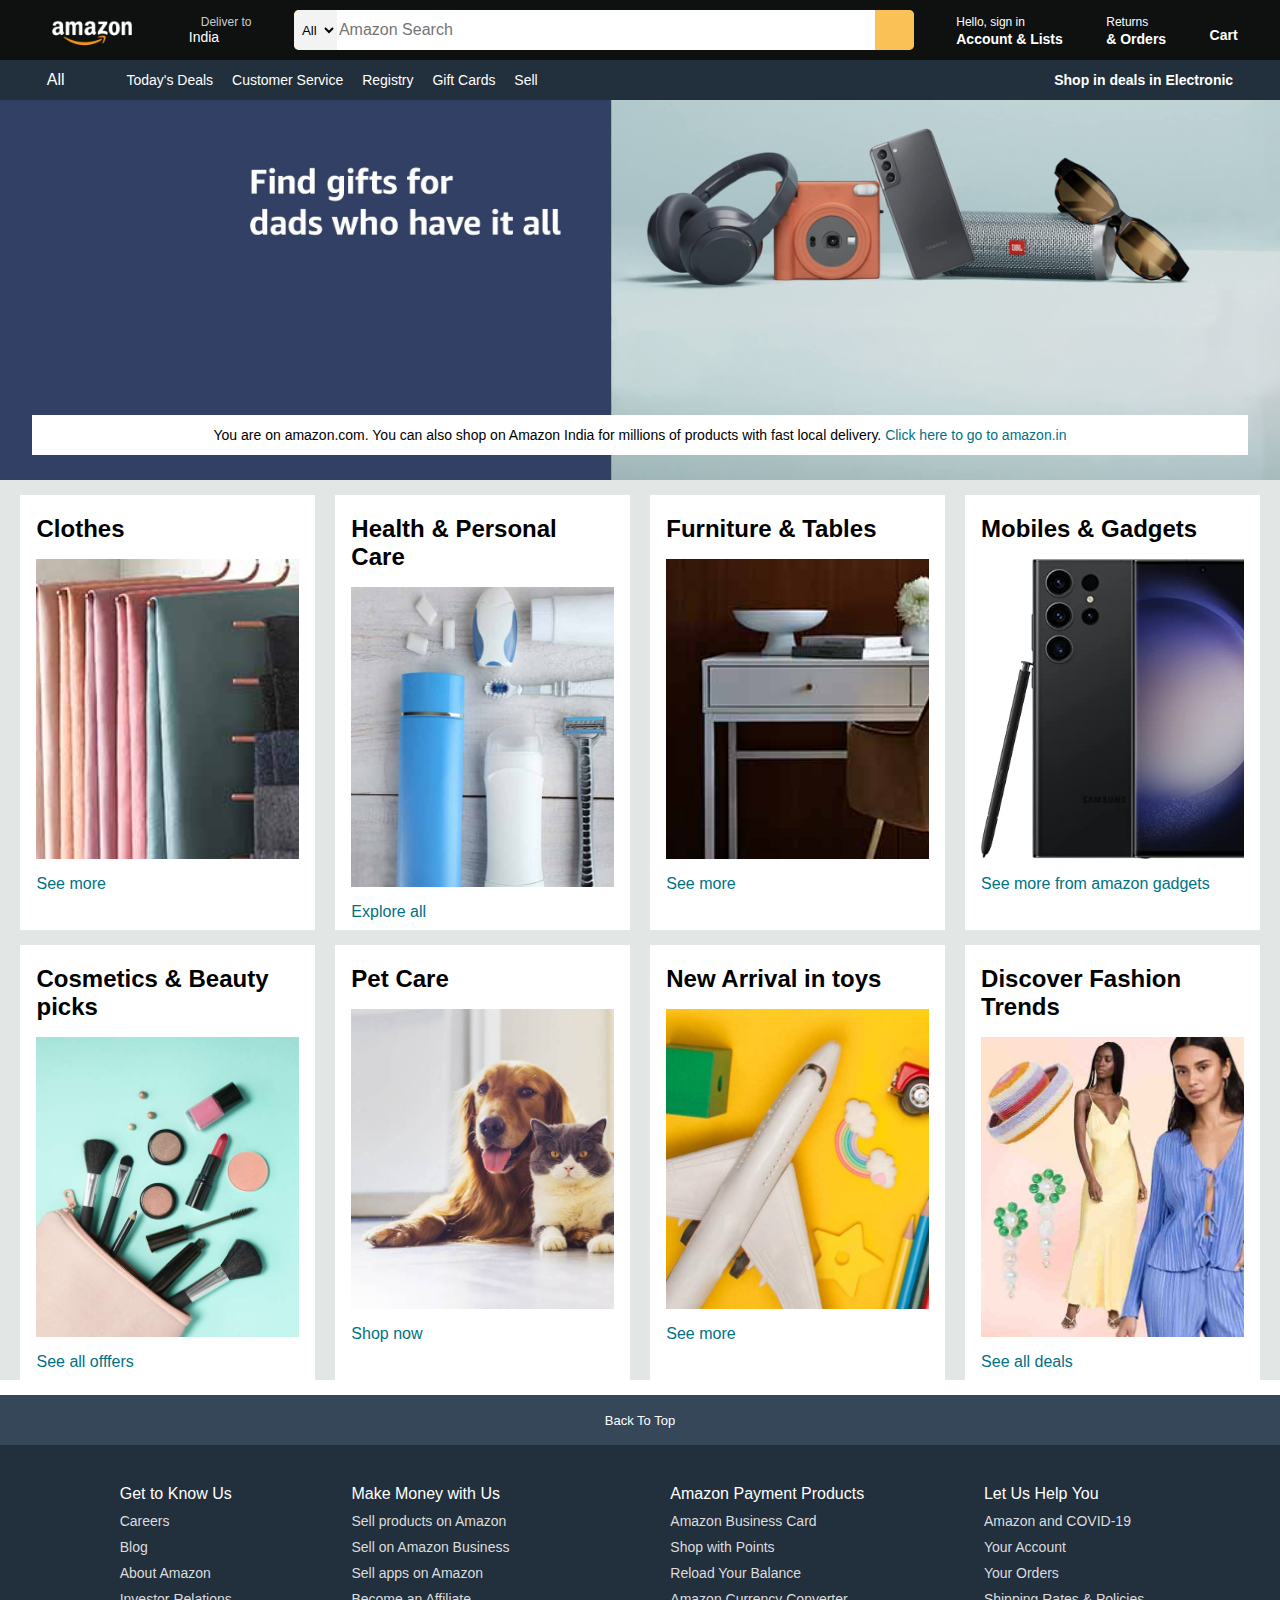
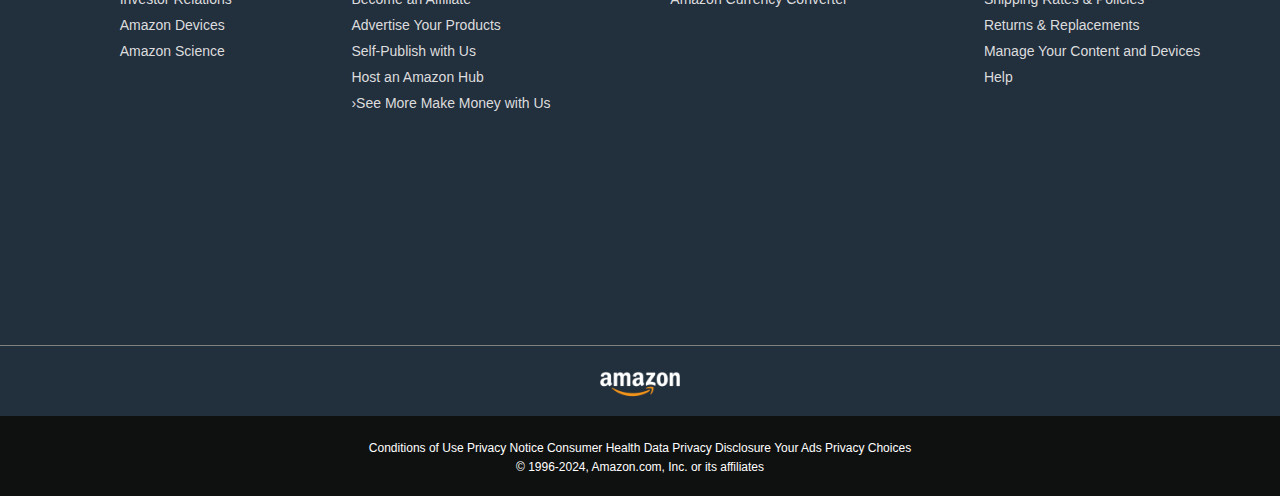
<file: index.html>
<!DOCTYPE html>
<html lang="en">
<head>
    <meta charset="UTF-8">
    <meta name="viewport" content="width=device-width, initial-scale=1.0">
    <title>Amazon</title>
    <link rel="stylesheet" href="https://cdnjs.cloudflare.com/ajax/libs/font-awesome/6.6.0/css/all.min.css" integrity="sha512-Kc323vGBEqzTmouAECnVceyQqyqdsSiqLQISBL29aUW4U/M7pSPA/gEUZQqv1cwx4OnYxTxve5UMg5GT6L4JJg==" crossorigin="anonymous" referrerpolicy="no-referrer" />
    <link rel="stylesheet" href="style.css">
</head>
<body>
    <header>
        <div class="navbar">
            <div class="nav-logo border">
                <div class="logo"></div>
            </div>

            <div class="nav-address border">
                <p class="add-first">Deliver to</p>
                <div class="add-icon">
                    <i class="fa-solid fa-location-dot"></i>
                    <p class="add-second">India</p>
                </div>
            </div>
            <div class="nav-search">
                <select class="search-select">
                    <option>All</option>
                </select>
                <input placeholder="Amazon Search" class="search-input">
                <div class="search-icon">
                    <i class="fa-solid fa-magnifying-glass"></i>
                </div>
            </div>
            <div class="nav-signin border">
                <p><span>Hello, sign in</span></p>
                <p class="nav-second">Account & Lists</p>
                <i class="fa-solid fa-caret-down"></i>
            </div>
            <div class="nav-returns border">
                <p><span>Returns</span></p>
                <p class="nav-second">& Orders</p>
            </div>
            <div class="nav-cart border">
                <i class="fa-solid fa-cart-shopping"></i>
                Cart
            </div>
        </div>

        <div class="panel">
            <div class="panel-all">
                <i class="fa-solid fa-bars"></i>
                All
            </div>
            <div class="panel-ops">
                <p>Today's Deals</p>
                <p>Customer Service</p>  
                <p>Registry</p>
                <p>Gift Cards</p>   
                <p>Sell</p>   
            </div>
            <div class="panel-deals">
                Shop in deals in Electronic
            </div>
        </div>
    </header>
    <div class="hero-section">
        <div class="hero-msg">
            <p>You are on amazon.com. You can also shop on Amazon India for millions of products with fast local delivery. <a href="http://www.amazon.in" target="_blank">Click here to go to amazon.in</a></p>
        </div>
    </div>
    <div class="shop-section">
        <div class="box">
            <div class="box-content">
                <h2>Clothes</h2>
                <div class="box-img" style="background-image: url('box1_image.jpg');"></div>
                <a href="#">See more</a> 
            </div>
        </div>
        <div class="box">
            <div class="box-content">
                <h2>Health & Personal Care</h2>
                <div class="box-img" style="background-image: url('box2_image.jpg');"></div>
                <a href="#">Explore all</a> 
            </div>
        </div>
        <div class="box">
            <div class="box-content">
                <h2>Furniture & Tables</h2>
                <div class="box-img" style="background-image: url('box3_image.jpg');"></div>
                <a href="#">See more</a> 
            </div>
        </div>
        <div class="box">
            <div class="box-content">
                <h2>Mobiles & Gadgets</h2>
                <div class="box-img" style="background-image: url('box4_image.jpg');"></div>
                <a href="#">See more from amazon gadgets</a> 
            </div>
        </div>
        <div class="box">
            <div class="box-content">
                <h2>Cosmetics & Beauty picks</h2>
                <div class="box-img" style="background-image: url('box5_image.jpg');"></div>
                <a href="#">See all offfers</a> 
            </div>
        </div>
        <div class="box">
            <div class="box-content">
                <h2>Pet Care</h2>
                <div class="box-img" style="background-image: url('box6_image.jpg');"></div>
                <a href="#">Shop now</a> 
            </div>
        </div>
        <div class="box">
            <div class="box-content">
                <h2>New Arrival in toys</h2>
                <div class="box-img" style="background-image: url('box7_image.jpg');"></div>
                <a href="#">See more</a> 
            </div>
        </div>
        <div class="box">
            <div class="box-content">
                <h2>Discover Fashion Trends</h2>
                <div class="box-img" style="background-image: url('box8_image.jpg');"></div>
                <a href="#">See all deals</a> 
            </div>
        </div>
    </div>

    <footer>
        <div class="foot-panel1">

            <a href="#">Back To Top</a>
        </div>
        <div class="foot-panel2">
            <ul>
                <p>Get to Know Us</p>
                <a href="#">Careers</a>
                <a href="#">Blog</a>
                <a href="#">About Amazon</a>
                <a href="#">Investor Relations</a>
                <a href="#">Amazon Devices</a>
                <a href="#">Amazon Science</a>   
            </ul>
            <ul>
                <p>Make Money with Us</p> 
                <a href="#">Sell products on Amazon</a>
                <a href="#">Sell on Amazon Business</a>
                <a href="#">Sell apps on Amazon</a>
                <a href="#">Become an Affiliate</a>
                <a href="#">Advertise Your Products</a>
                <a href="#">Self-Publish with Us</a>
                <a href="#">Host an Amazon Hub</a>
                <a href="#">›See More Make Money with Us</a>
            </ul>
            <ul>
                <p>Amazon Payment Products</p>
                <a href="#">Amazon Business Card</a>
                <a href="#">Shop with Points</a>
                <a href="#">Reload Your Balance</a>
                <a href="#">Amazon Currency Converter</a>
            </ul>
            <ul>
                <p>Let Us Help You</p>
                <a href="#">Amazon and COVID-19</a>
                <a href="#">Your Account</a>
                <a href="#">Your Orders</a>
                <a href="#">Shipping Rates & Policies</a>
                <a href="#">Returns & Replacements</a>
                <a href="#">Manage Your Content and Devices</a>
                <a href="#">Help</a>
            </ul>
        </div>
        <div class="foot-panel3">
            <div class="logo"></div>
        </div>
        <div class="foot-panel4">
            <div class="pages">
                <a href="#">Conditions of Use</a>
                <a href="#">Privacy Notice</a>
                <a href="#">Consumer Health Data Privacy Disclosure</a>
                <a href="#">Your Ads Privacy Choices</a>
            </div>
            <div class="copy-rights">
                © 1996-2024, Amazon.com, Inc. or its affiliates
            </div>
        </div>
    </footer>
</body>
</html>
</file>
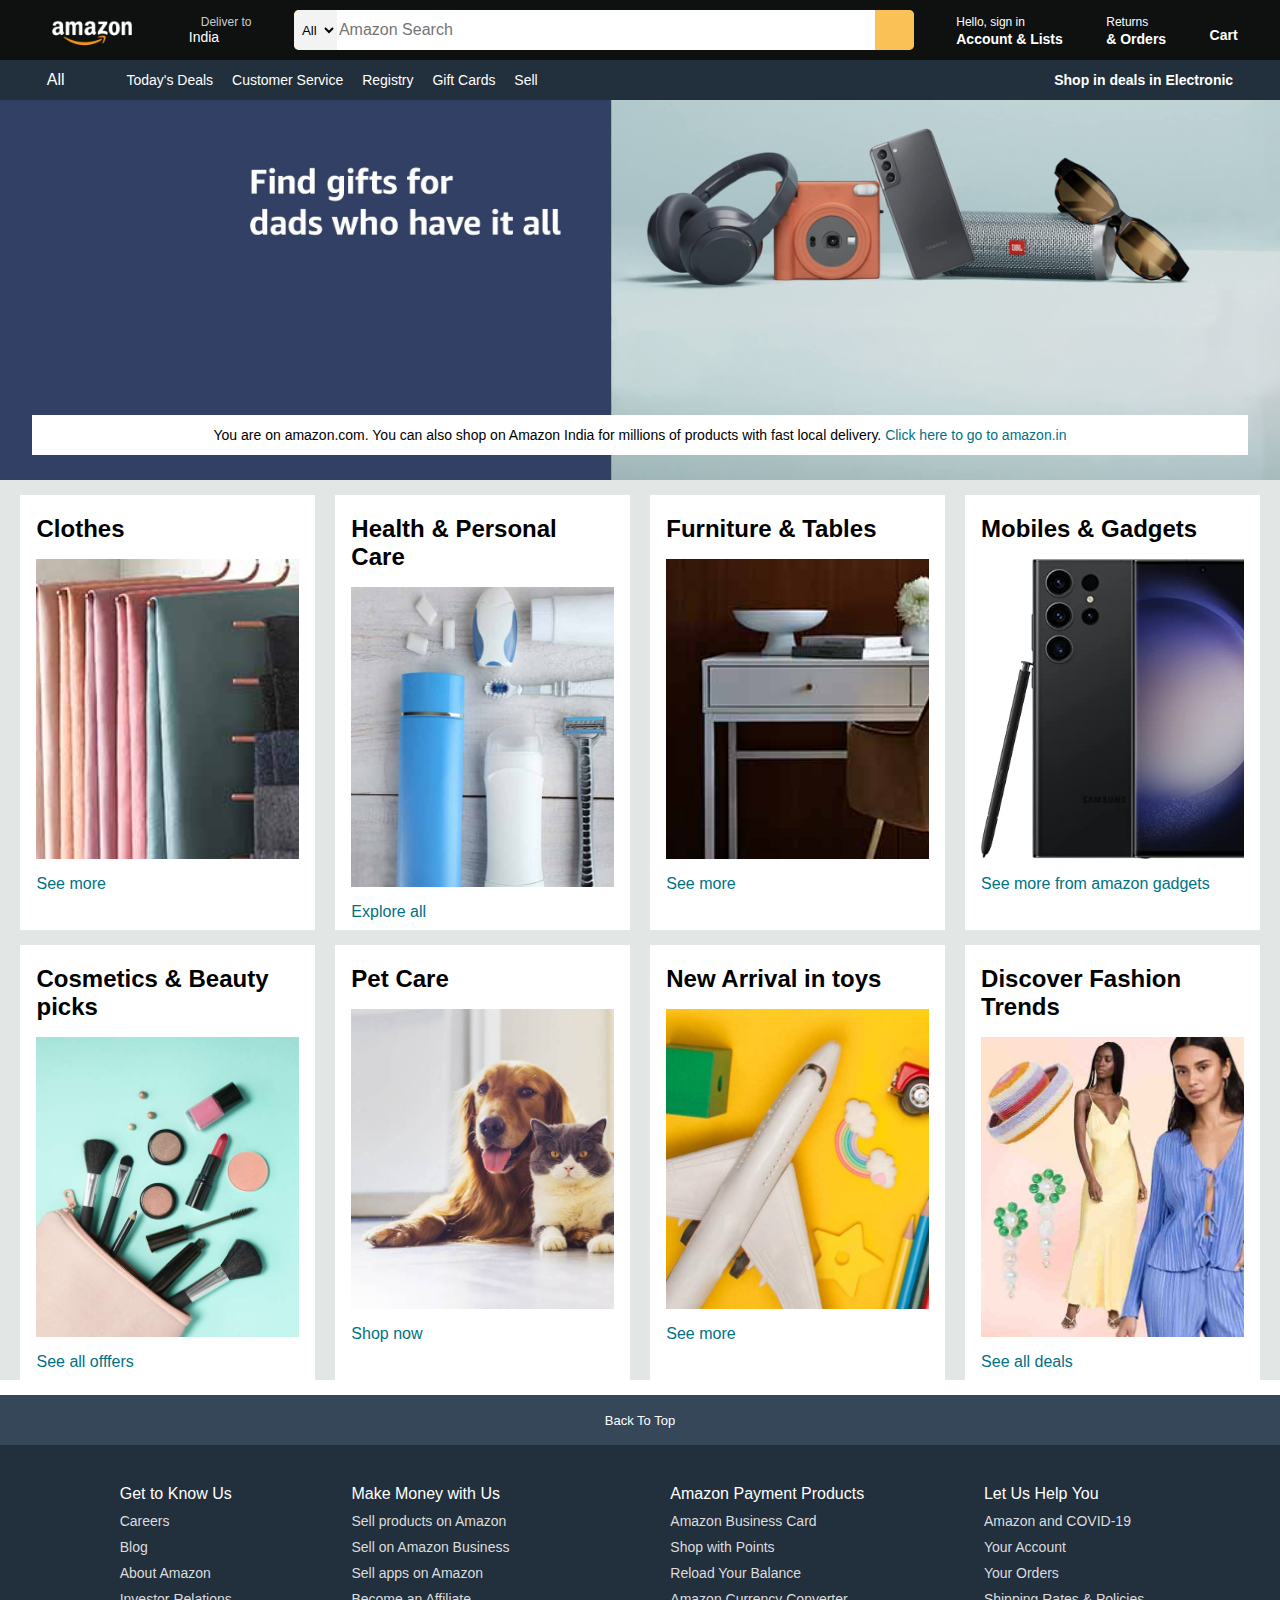
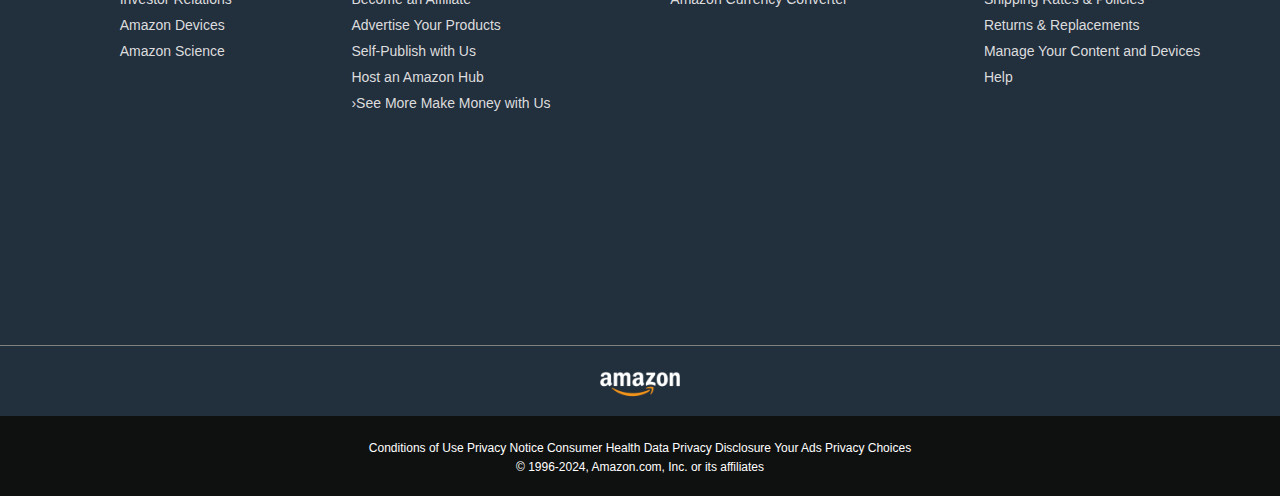
<file: Home.html>
<!DOCTYPE html>
<html lang="en">
<head>
    <meta charset="UTF-8">
    <meta name="viewport" content="width=device-width, initial-scale=1.0">
    <title>Amazon</title>
    <link rel="stylesheet" href="https://cdnjs.cloudflare.com/ajax/libs/font-awesome/6.6.0/css/all.min.css" integrity="sha512-Kc323vGBEqzTmouAECnVceyQqyqdsSiqLQISBL29aUW4U/M7pSPA/gEUZQqv1cwx4OnYxTxve5UMg5GT6L4JJg==" crossorigin="anonymous" referrerpolicy="no-referrer" />
    <link rel="stylesheet" href="style.css">
</head>
<body>
    <header>
        <div class="navbar">
            <div class="nav-logo border">
                <div class="logo"></div>
            </div>

            <div class="nav-address border">
                <p class="add-first">Deliver to</p>
                <div class="add-icon">
                    <i class="fa-solid fa-location-dot"></i>
                    <p class="add-second">India</p>
                </div>
            </div>
            <div class="nav-search">
                <select class="search-select">
                    <option>All</option>
                </select>
                <input placeholder="Amazon Search" class="search-input">
                <div class="search-icon">
                    <i class="fa-solid fa-magnifying-glass"></i>
                </div>
            </div>
            <div class="nav-signin border">
                <p><span>Hello, sign in</span></p>
                <p class="nav-second">Account & Lists</p>
                <i class="fa-solid fa-caret-down"></i>
            </div>
            <div class="nav-returns border">
                <p><span>Returns</span></p>
                <p class="nav-second">& Orders</p>
            </div>
            <div class="nav-cart border">
                <i class="fa-solid fa-cart-shopping"></i>
                Cart
            </div>
        </div>

        <div class="panel">
            <div class="panel-all">
                <i class="fa-solid fa-bars"></i>
                All
            </div>
            <div class="panel-ops">
                <p>Today's Deals</p>
                <p>Customer Service</p>  
                <p>Registry</p>
                <p>Gift Cards</p>   
                <p>Sell</p>   
            </div>
            <div class="panel-deals">
                Shop in deals in Electronic
            </div>
        </div>
    </header>
    <div class="hero-section">
        <div class="hero-msg">
            <p>You are on amazon.com. You can also shop on Amazon India for millions of products with fast local delivery. <a href="http://www.amazon.in" target="_blank">Click here to go to amazon.in</a></p>
        </div>
    </div>
    <div class="shop-section">
        <div class="box">
            <div class="box-content">
                <h2>Clothes</h2>
                <div class="box-img" style="background-image: url('box1_image.jpg');"></div>
                <a href="#">See more</a> 
            </div>
        </div>
        <div class="box">
            <div class="box-content">
                <h2>Health & Personal Care</h2>
                <div class="box-img" style="background-image: url('box2_image.jpg');"></div>
                <a href="#">Explore all</a> 
            </div>
        </div>
        <div class="box">
            <div class="box-content">
                <h2>Furniture & Tables</h2>
                <div class="box-img" style="background-image: url('box3_image.jpg');"></div>
                <a href="#">See more</a> 
            </div>
        </div>
        <div class="box">
            <div class="box-content">
                <h2>Mobiles & Gadgets</h2>
                <div class="box-img" style="background-image: url('box4_image.jpg');"></div>
                <a href="#">See more from amazon gadgets</a> 
            </div>
        </div>
        <div class="box">
            <div class="box-content">
                <h2>Cosmetics & Beauty picks</h2>
                <div class="box-img" style="background-image: url('box5_image.jpg');"></div>
                <a href="#">See all offfers</a> 
            </div>
        </div>
        <div class="box">
            <div class="box-content">
                <h2>Pet Care</h2>
                <div class="box-img" style="background-image: url('box6_image.jpg');"></div>
                <a href="#">Shop now</a> 
            </div>
        </div>
        <div class="box">
            <div class="box-content">
                <h2>New Arrival in toys</h2>
                <div class="box-img" style="background-image: url('box7_image.jpg');"></div>
                <a href="#">See more</a> 
            </div>
        </div>
        <div class="box">
            <div class="box-content">
                <h2>Discover Fashion Trends</h2>
                <div class="box-img" style="background-image: url('box8_image.jpg');"></div>
                <a href="#">See all deals</a> 
            </div>
        </div>
    </div>

    <footer>
        <div class="foot-panel1">

            <a href="#">Back To Top</a>
        </div>
        <div class="foot-panel2">
            <ul>
                <p>Get to Know Us</p>
                <a href="#">Careers</a>
                <a href="#">Blog</a>
                <a href="#">About Amazon</a>
                <a href="#">Investor Relations</a>
                <a href="#">Amazon Devices</a>
                <a href="#">Amazon Science</a>   
            </ul>
            <ul>
                <p>Make Money with Us</p> 
                <a href="#">Sell products on Amazon</a>
                <a href="#">Sell on Amazon Business</a>
                <a href="#">Sell apps on Amazon</a>
                <a href="#">Become an Affiliate</a>
                <a href="#">Advertise Your Products</a>
                <a href="#">Self-Publish with Us</a>
                <a href="#">Host an Amazon Hub</a>
                <a href="#">›See More Make Money with Us</a>
            </ul>
            <ul>
                <p>Amazon Payment Products</p>
                <a href="#">Amazon Business Card</a>
                <a href="#">Shop with Points</a>
                <a href="#">Reload Your Balance</a>
                <a href="#">Amazon Currency Converter</a>
            </ul>
            <ul>
                <p>Let Us Help You</p>
                <a href="#">Amazon and COVID-19</a>
                <a href="#">Your Account</a>
                <a href="#">Your Orders</a>
                <a href="#">Shipping Rates & Policies</a>
                <a href="#">Returns & Replacements</a>
                <a href="#">Manage Your Content and Devices</a>
                <a href="#">Help</a>
            </ul>
        </div>
        <div class="foot-panel3">
            <div class="logo"></div>
        </div>
        <div class="foot-panel4">
            <div class="pages">
                <a href="#">Conditions of Use</a>
                <a href="#">Privacy Notice</a>
                <a href="#">Consumer Health Data Privacy Disclosure</a>
                <a href="#">Your Ads Privacy Choices</a>
            </div>
            <div class="copy-rights">
                © 1996-2024, Amazon.com, Inc. or its affiliates
            </div>
        </div>
    </footer>
</body>
</html>
</file>
<file: style.css>
*{
    margin: 0;
    font-family: Arial, Helvetica, sans-serif;
    border: border-box;
}

.navbar{
    height: 60px;
    background-color: #0f1111;
    color: white;
    display: flex;
    align-items: center;
    justify-content: space-evenly;
}

.nav-logo{
    height: 50px;
    width: 100px;
}

.logo{
    background-image: url("amazon_logo.png");
    background-size: cover;
    width: 100%;
    height: 50px;
}

.border{
    border: 1.5px solid transparent;
}

.border:hover{
    border: 1.5px solid white;
}

/* box2 */
.add-first{
    color: #cccccc;
    font-size: 12px;
    margin-left: 15px;
}

.add-second{
    font-size: 14px;
    margin-left: 3px;
}

.add-icon{
    display: flex;
    align-items: center ;
}

/* Box 3 */

.nav-search{
    display: flex;
    justify-content: space-evenly;
    background-color: orange;
    width: 620px;
    height: 40px;
    border-radius: 5px;

}

.search-select{
    background-color: #f3f3f3;
    width: 50px;
    text-align: center;
    border-top-left-radius: 5px;
    border-bottom-left-radius: 5px;
    border: none;
}

.search-input{
    width: 100%;
    font-size: 1rem;
    border: none;
}

.search-icon{
    width: 45px;
    display: flex;
    justify-content: center;
    align-items: center;
    font-size: 1.2rem;
    background-color: rgb(250, 193, 86);
    border-top-right-radius: 5px;
    border-bottom-right-radius: 5px;
    color: #0f1111;
}

.nav-search:hover{
    border: 3px solid orange;
}

/* Box 4 */

span{
    font-size: 12px;
}

.nav-second{
    font-size: 14px;
    font-weight: 700;
    display: inline;
}

.nav-cart i{
    font-size: 30px;
}

.nav-cart{
    font-size: 14px;
    font-weight: 700; 
}

/* Panel */

.panel{
    display: flex;
    height: 40px;
    background-color: #222f3d;
    color: white;
    align-items: center;
    justify-content: space-evenly;
}

.panel-ops p{
    display: inline;
    margin-left: 15px;
}

.panel-ops{
    width: 70%;
    font-size: 14px;
}

.panel-deals{
    font-size: 14px;
    font-weight: 700;
}

/* Hero-Section */

.hero-section{
    background-image: url("hero_image.jpg");
    background-size: cover;
    height: 380px;
    display: flex;
    align-items: flex-end;
    justify-content: center;
}

.hero-msg{
    background-color: white;
    color: black;
    height: 40px;
    display: flex;
    align-items: center;
    justify-content: center;
    font-size: 14px;
    width: 95%;
    margin-bottom: 25px;
}

.hero-msg a{
    color: #007185;
    font-size: 14px;
    text-decoration: none;
}

/* Shop-Section */

.shop-section{
    display: flex;
    justify-content: space-evenly;
    background-color: #e2e7e6;
    flex-wrap: wrap;
}

.box{
    height: 400px;
    width: 23%;   
    background-color: white;
    padding: 20px 0px 15px;
    margin-top: 15px;
}

.box-img{
    height: 300px;
    background-size: cover;
    margin-top: 1rem;
    margin-bottom: 1rem;

}

.box-content{
    margin-left: 1rem;
    margin-right: 1rem;
}

.box-content a{
    color: #007185;
    text-decoration: none;
}

.box-content a:hover{
    color: red;
    text-decoration: none;
}

/* Footer */

footer{
    margin-top: 15px    ;
}

.foot-panel1{
    background-color: #37475a;
    color: white;
    display: flex;
    height: 50px;
    justify-content: center;
    align-items: center;
    font-size: 13px;
    text-decoration: none;
}   

.foot-panel1 a{
    color: white;
    text-decoration: none;
}

.foot-panel2{
    background-color: #222f3d;
    color: white;
    height: 500px;
    display: flex;
    justify-content: space-evenly;
}

ul{
    margin-top: 40px;
}

ul p{
    font-size: 16px;
    color: #ffffff;
}

ul a{
    display: block;
    font-size: 14px;
    margin-top: 10px;
    color: #dddddd;
    text-decoration: none;
}

.foot-panel3{
    background-color: #222f3d;
    color: white;
    border-top: 0.1px solid grey;
    height: 70px;
    display: flex;
    justify-content: center;
    align-items: center;
}

.logo{
    background-image: url("amazon_logo.png");
    background-size: cover;
    height: 50px;   
    width: 100px;
}

.foot-panel4{
    background-color: #0f1111;
    color: white;
    text-align: center;
    font-size: 12px;
    height: 80px;
}

.pages{
    padding-top: 25px;
}

.pages a{
    color: white;
    text-decoration: none;
    font-size: 12px;
}

.copy-rights{
    padding-top: 5px;  
    font-size: 12px;     
}

a:hover{
    text-decoration: underline;
}
</file>
